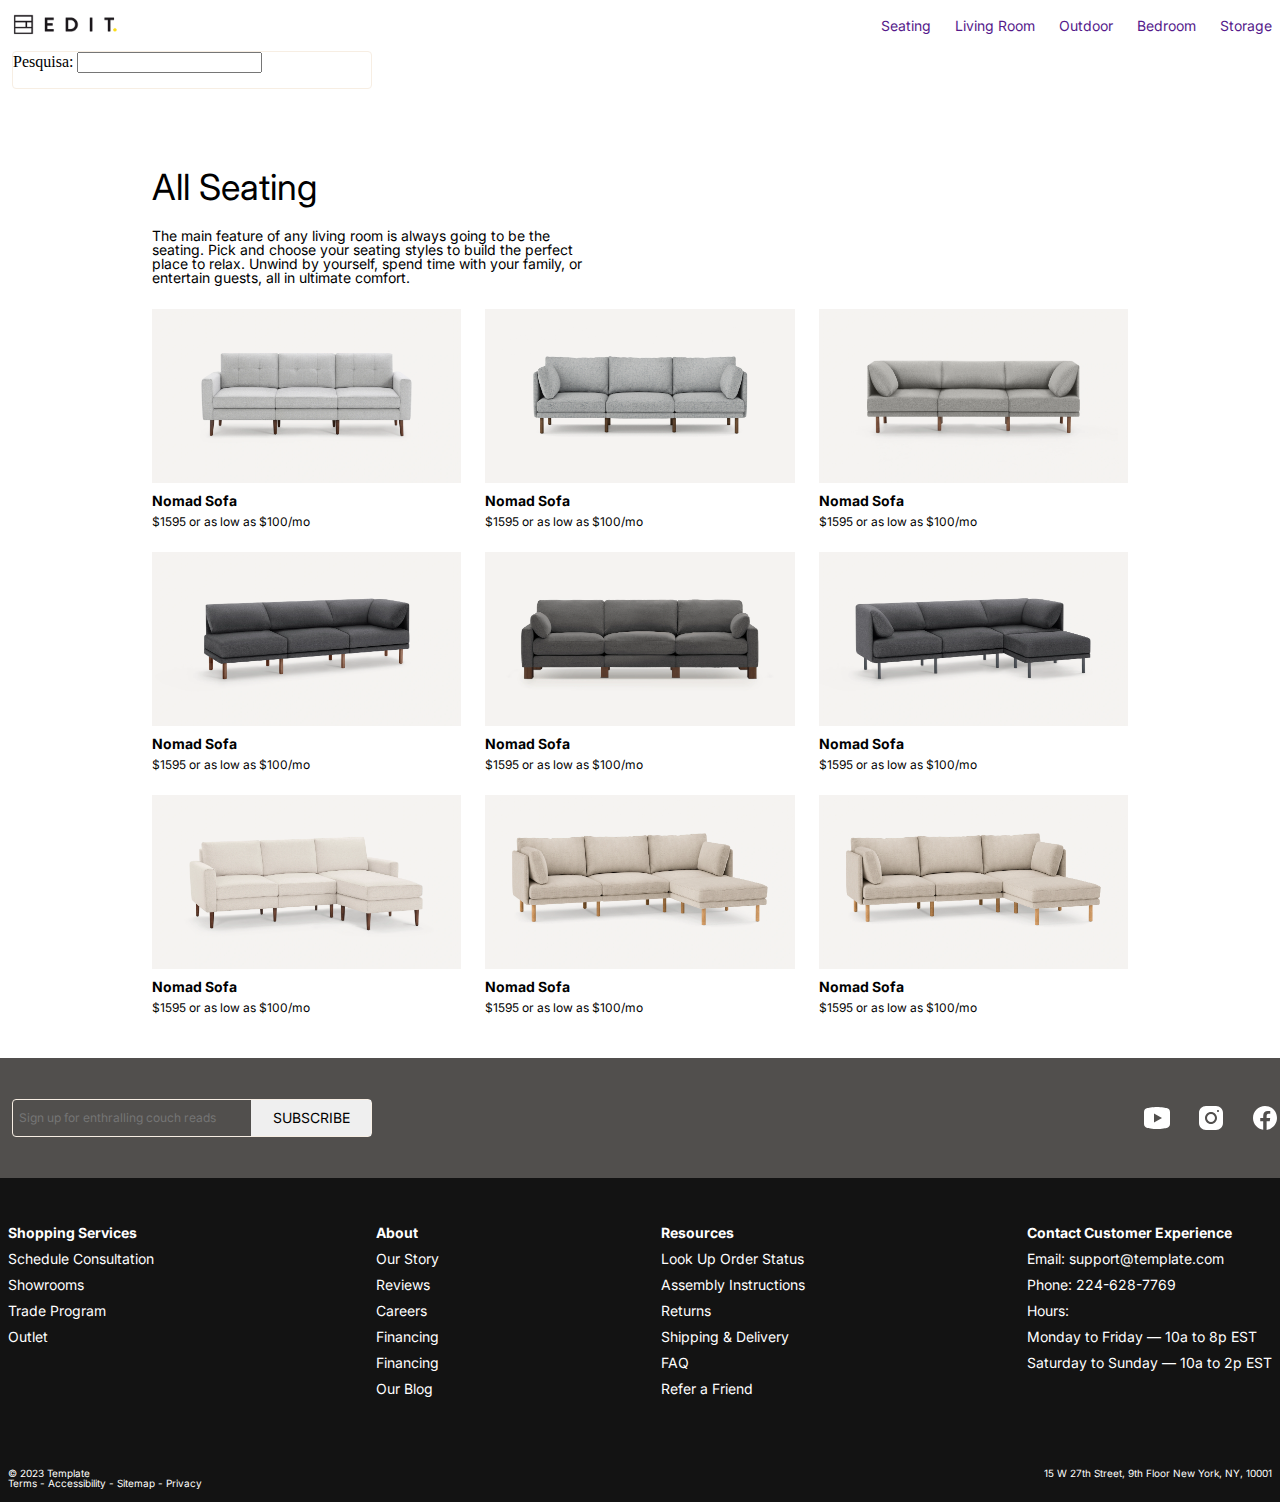
<file: 2-1-loja/allseating.html>
<!DOCTYPE html>
<html lang="en">
<head>
    <meta charset="UTF-8">
    <meta http-equiv="X-UA-Compatible" content="IE=edge">
    <meta name="viewport" content="width=device-width, initial-scale=1.0">
    <link rel="stylesheet" href="css/styles.css">
    <script src="main2.js" defer></script>
    <title>All Seating</title>
</head>
<body>
    <main>
        <nav class="nav">
            <div class="nav__logo">
                <div class="nav__logo__thumbnail">
                    <a href="http://localhost:3000/2-1-loja/">
                        <img src="assets/edit-extended-logo.png" alt="Logo">
                    </a>
                </div>
            </div>
            <div class="nav__menu">
                <ul class="nav__menu__items">
                    <li class="nav__menu__items__list">
                        <a class="nav__menu__items__list__name text" href="">Seating</a>
                        <div class="menu__item__dropdown">
                            <div class="dropdown__column">
                                <p class="dropdown__column__item bold">Shop by Category</p>
                                <p class="dropdown__column__item">Sectionals</p>
                                <p class="dropdown__column__item">Sofas</p>
                                <p class="dropdown__column__item">Loveseats</p>
                                <p class="dropdown__column__item">Accent Chairs</p>
                                <p class="dropdown__column__item">Sleepers</p>
                                <p class="dropdown__column__item">Sleep Kits</p>
                                <p class="dropdown__column__item">Ottomans</p>
                                <p class="dropdown__column__item">Seating Accessories</p>
                                <p class="dropdown__column__item">All Seating</p>
                            </div>
                            <div class="dropdown__column">
                                <p class="dropdown__column__item bold">Shop by Collection</p>
                                <p class="dropdown__column__item">Nomad Collection</p>
                                <p class="dropdown__column__item">Field Collection</p>
                                <p class="dropdown__column__item">Range Collection</p>
                                <p class="dropdown__column__item">Union Collection</p>
                                <p class="dropdown__column__item">NEW</p>
                                <p class="dropdown__column__item">Compare Collections</p>
                            </div>
                            <div class="dropdown__column">
                                <p class="dropdown__column__item bold">Shop by Upholstery</p>
                                <p class="dropdown__column__item">Performance Fabric Seating</p>
                                <p class="dropdown__column__item">Italian Leather Seating</p>
                                <p class="dropdown__column__item">Performance Velvet Seating</p>
                            </div>
                        </div>
                    </li>
                    <li class="nav__menu__items__list">
                        <a class="nav__menu__items__list__name text" href="">Living Room</a>
                        <div class="menu__item__dropdown">
                            <div class="dropdown__column">
                                <p class="dropdown__column__item bold">Living Room</p>
                                <p class="dropdown__column__item">Seating</p>
                                <p class="dropdown__column__item">Sectionals</p>
                                <p class="dropdown__column__item">Sofas</p>
                                <p class="dropdown__column__item">Accent Chairs</p>
                                <p class="dropdown__column__item">Sleepers</p>
                                <p class="dropdown__column__item">Fabric Seating</p>
                                <p class="dropdown__column__item">Leather Seating</p>
                                <p class="dropdown__column__item">Velvet Seating</p>
                                <p class="dropdown__column__item">Seating Accessories</p>
                            </div>
                            <div class="dropdown__column">
                                <p class="dropdown__column__item bold">Accessories</p>
                                <p class="dropdown__column__item">Seating Accessories</p>
                                <p class="dropdown__column__item">Throw Pillows</p>
                                <p class="dropdown__column__item">Throw Blankets</p>
                                <p class="dropdown__column__item">Trays</p>
                                <p class="dropdown__column__item">Lighting</p>
                                <p class="dropdown__column__item">Clearance</p>
                                <p class="dropdown__column__item">All Accessories</p>
                            </div>
                        </div>
                    </li>
                    <li class="nav__menu__items__list">
                        <a class="nav__menu__items__list__name text" href="">Outdoor</a>
                    </li>
                    <li class="nav__menu__items__list">
                        <a class="nav__menu__items__list__name text" href="">Bedroom</a>
                    </li>
                    <li class="nav__menu__items__list">
                        <a class="nav__menu__items__list__name text" href="">Storage</a>
                    </li>
                </ul>
            </div>
        </nav>

        <section class="seating container">
            <div class="row">
                <div class="seating__title col-lg-12">
                    <h2 class="seating__title__headline headline_2">
                        All Seating
                    </h2>
                    <p class="seating__title__subtitle text">The main feature of any living room is always going to be the seating. Pick and choose your seating styles to build the perfect place to relax. Unwind by yourself, spend time with your family, or entertain guests, all in ultimate comfort.</p>
                </div>
            </div>
            <div class="row" id="new_products">
                <div class="col-lg-4">
                    <div class="seating__thumbnail">
                        <a href="nomadsofa.html">
                            <img class="seating__thumbnail__img" src="assets/products/1/product.webp" alt="">
                            <img class="seating__thumbnail__hover" src="assets/products/1/product-hover.webp" alt="">
                        </a>
                        <p class="seating__thumbnail__text text bold">Nomad Sofa</p>
                        <p class="seating__thumbnail__text label">$1595 or as low as $100/mo</p>
                    </div>
                </div>
                <div class="col-lg-4">
                    <div class="seating__thumbnail">
                        <a href="">
                            <img class="seating__thumbnail__img" src="assets/products/2/product.webp" alt="">
                            <img class="seating__thumbnail__hover" src="assets/products/2/product-hover.webp" alt="">
                        </a>
                        <p class="seating__thumbnail__text text bold">Nomad Sofa</p>
                        <p class="seating__thumbnail__text label">$1595 or as low as $100/mo</p>
                    </div>
                </div>
                <div class="col-lg-4">
                    <div class="seating__thumbnail">
                        <a href="">
                            <img class="seating__thumbnail__img" src="assets/products/3/product.webp" alt="">
                            <img class="seating__thumbnail__hover" src="assets/products/3/product-hover.webp" alt="">
                        </a>
                        <p class="seating__thumbnail__text text bold">Nomad Sofa</p>
                        <p class="seating__thumbnail__text label">$1595 or as low as $100/mo</p>
                    </div>
                </div>
                <div class="col-lg-4">
                    <div class="seating__thumbnail">
                        <a href="">
                            <img class="seating__thumbnail__img" src="assets/products/4/product.webp" alt="">
                            <img class="seating__thumbnail__hover" src="assets/products/4/product-hover.webp" alt="">
                        </a>
                        <p class="seating__thumbnail__text text bold">Nomad Sofa</p>
                        <p class="seating__thumbnail__text label">$1595 or as low as $100/mo</p>
                    </div>
                </div>
                <div class="col-lg-4">
                    <div class="seating__thumbnail">
                        <a href="">
                            <img class="seating__thumbnail__img" src="assets/products/5/product.webp" alt="">
                            <img class="seating__thumbnail__hover" src="assets/products/5/product-hover.webp" alt="">
                        </a>
                        <p class="seating__thumbnail__text text bold">Nomad Sofa</p>
                        <p class="seating__thumbnail__text label">$1595 or as low as $100/mo</p>
                    </div>
                </div>
                <div class="col-lg-4">
                    <div class="seating__thumbnail">
                        <a href="">
                            <img class="seating__thumbnail__img" src="assets/products/6/product.webp" alt="">
                            <img class="seating__thumbnail__hover" src="assets/products/6/product-hover.webp" alt="">
                        </a>
                        <p class="seating__thumbnail__text text bold">Nomad Sofa</p>
                        <p class="seating__thumbnail__text label">$1595 or as low as $100/mo</p>
                    </div>
                </div>
                <div class="col-lg-4">
                    <div class="seating__thumbnail">
                        <a href="">
                            <img class="seating__thumbnail__img" src="assets/products/7/product.webp" alt="">
                            <img class="seating__thumbnail__hover" src="assets/products/7/product-hover.webp" alt="">
                        </a>
                        <p class="seating__thumbnail__text text bold">Nomad Sofa</p>
                        <p class="seating__thumbnail__text label">$1595 or as low as $100/mo</p>
                    </div>
                </div>
                <div class="col-lg-4">
                    <div class="seating__thumbnail">
                        <a href="">
                            <img class="seating__thumbnail__img" src="assets/products/8/product.webp" alt="">
                            <img class="seating__thumbnail__hover" src="assets/products/8/product-hover.webp" alt="">
                        </a>
                        <p class="seating__thumbnail__text text bold">Nomad Sofa</p>
                        <p class="seating__thumbnail__text label">$1595 or as low as $100/mo</p>
                    </div>
                </div>
                <div class="col-lg-4">
                    <div class="seating__thumbnail">
                        <a href="">
                            <img class="seating__thumbnail__img" src="assets/products/8/product.webp" alt="">
                            <img class="seating__thumbnail__hover" src="assets/products/8/product-hover.webp" alt="">
                        </a>
                        <p class="seating__thumbnail__text text bold">Nomad Sofa</p>
                        <p class="seating__thumbnail__text label">$1595 or as low as $100/mo</p>
                    </div>
                </div>
            </div>
        </section>

        <footer class="footer container__fluid">
            <div class="footer__items">
                <form class="footer__items__form" action="" id="newsletter">
                    <input class="footer__items__form__text label" type="email" name="email" placeholder="Sign up for enthralling couch reads">
                    <button class="footer__items__form__btn text" type="submit">SUBSCRIBE</button>
                </form>
                <div class="footer__items__icons">
                    <img src="assets/socials/icons8-youtube.svg" alt="">
                    <img src="assets/socials/icons8-instagram.svg" alt="">
                    <img src="assets/socials/icons8-facebook.svg" alt="">
                </div>
            </div>
            <div class="footer__row">
                <div class="footer__row__menu">
                    <div class="footer__row__menu__items">
                        <a class="footer__row__menu__items__text text bold" href="">Shopping Services</a>
                        <a class="footer__row__menu__items__text text" href="">Schedule Consultation</a>
                        <a class="footer__row__menu__items__text text" href="">Showrooms</a>
                        <a class="footer__row__menu__items__text text" href="">Trade Program</a>
                        <a class="footer__row__menu__items__text text" href="">Outlet</a>
                    </div>
                    <div class="footer__row__menu__items">
                        <a class="footer__row__menu__items__text text bold" href="">About</a>
                        <a class="footer__row__menu__items__text text" href="">Our Story</a>
                        <a class="footer__row__menu__items__text text" href="">Reviews</a>
                        <a class="footer__row__menu__items__text text" href="">Careers</a>
                        <a class="footer__row__menu__items__text text" href="">Financing</a>
                        <a class="footer__row__menu__items__text text" href="">Financing</a>
                        <a class="footer__row__menu__items__text text" href="">Our Blog</a>
                    </div>
                    <div class="footer__row__menu__items">
                        <a class="footer__row__menu__items__text text bold" href="">Resources</a>
                        <a class="footer__row__menu__items__text text" href="">Look Up Order Status</a>
                        <a class="footer__row__menu__items__text text" href="">Assembly Instructions</a>
                        <a class="footer__row__menu__items__text text" href="">Returns</a>
                        <a class="footer__row__menu__items__text text" href="">Shipping & Delivery</a>
                        <a class="footer__row__menu__items__text text" href="">FAQ</a>
                        <a class="footer__row__menu__items__text text" href="">Refer a Friend</a> 
                    </div>
                    <div class="footer__row__menu__items">
                        <a class="footer__row__menu__items__text text bold" href="">Contact Customer Experience</a>
                        <a class="footer__row__menu__items__text text" href="">Email: support@template.com</a>
                        <a class="footer__row__menu__items__text text" href="">Phone: 224-628-7769</a>
                        <p class="footer__row__menu__items__text text">Hours:</p>
                        <p class="footer__row__menu__items__text text">Monday to Friday — 10a to 8p EST</p>
                        <p class="footer__row__menu__items__text text">Saturday to Sunday — 10a to 2p EST</p>
                    </div>
                </div>
                <div class="footer__row__terms">
                    <div class="footer__row__terms__copyright">
                        <p class="smalltext">© 2023 Template<br>
                           Terms - Accessibility - Sitemap - Privacy</p>
                    </div>
                    <div class="footer__row__terms__address">
                        <p class="smalltext">15 W 27th Street, 9th Floor New York, NY, 10001</p>
                    </div>
                </div>
            </div>
        </footer>
    </main>
</body>
</html>
</file>
<file: 2-1-loja/css/styles.css>
@import url("https://fonts.googleapis.com/css2?family=Inter&display=swap");
@import url("https://fonts.googleapis.com/css2?family=Inter&display=swap");
@import url("https://fonts.googleapis.com/css2?family=Inter&display=swap");
@import url("https://fonts.googleapis.com/css2?family=Inter&display=swap");
@import url("https://fonts.googleapis.com/css2?family=Inter&display=swap");
@import url("https://fonts.googleapis.com/css2?family=Inter&display=swap");
@import url("https://fonts.googleapis.com/css2?family=Inter&display=swap");
@import url("https://fonts.googleapis.com/css2?family=Inter&display=swap");
@import url("https://fonts.googleapis.com/css2?family=Inter&display=swap");
@import url("https://fonts.googleapis.com/css2?family=Inter&display=swap");
@import url("https://fonts.googleapis.com/css2?family=Inter&display=swap");
@import url("https://fonts.googleapis.com/css2?family=Inter&display=swap");
@import url("https://fonts.googleapis.com/css2?family=Inter&display=swap");
@import url("https://fonts.googleapis.com/css2?family=Inter&display=swap");
@import url("https://fonts.googleapis.com/css2?family=Inter&display=swap");
@import url("https://fonts.googleapis.com/css2?family=Inter&display=swap");
@import url("https://fonts.googleapis.com/css2?family=Inter&display=swap");
html, body, div, span, applet, object, iframe,
h1, h2, h3, h4, h5, h6, p, blockquote, pre,
a, abbr, acronym, address, big, cite, code,
del, dfn, em, img, ins, kbd, q, s, samp,
small, strike, strong, sub, sup, tt, var,
b, u, i, center,
dl, dt, dd, ol, ul, li,
fieldset, form, label, legend,
table, caption, tbody, tfoot, thead, tr, th, td,
article, aside, canvas, details, embed,
figure, figcaption, footer, header, hgroup,
menu, nav, output, ruby, section, summary,
time, mark, audio, video {
  margin: 0;
  padding: 0;
  border: 0;
  font-size: 100%;
  font: inherit;
  vertical-align: baseline;
}

/* HTML5 display-role reset for older browsers */
article, aside, details, figcaption, figure,
footer, header, hgroup, menu, nav, section {
  display: block;
}

body {
  line-height: 1;
}

ol, ul {
  list-style: none;
}

blockquote, q {
  quotes: none;
}

blockquote:before, blockquote:after,
q:before, q:after {
  content: "";
  content: none;
}

table {
  border-collapse: collapse;
  border-spacing: 0;
}

.container {
  max-width: 1000px;
  margin: 0 auto;
}

.container__fluid {
  width: 100%;
  background-color: #F7EEE3;
}

[class*=col-] {
  box-sizing: border-box;
  padding: 8px;
}

.row {
  margin: 8px auto;
  display: flex;
  flex-wrap: wrap;
  justify-content: center;
  gap: 8px;
}

.col-lg-1 {
  width: calc(8.3333333333% - 8px);
}

.col-lg-2 {
  width: calc(16.6666666667% - 8px);
}

.col-lg-3 {
  width: calc(25% - 8px);
}

.col-lg-4 {
  width: calc(33.3333333333% - 8px);
}

.col-lg-5 {
  width: calc(41.6666666667% - 8px);
}

.col-lg-6 {
  width: calc(50% - 8px);
}

.col-lg-7 {
  width: calc(58.3333333333% - 8px);
}

.col-lg-8 {
  width: calc(66.6666666667% - 8px);
}

.col-lg-9 {
  width: calc(75% - 8px);
}

.col-lg-10 {
  width: calc(83.3333333333% - 8px);
}

.col-lg-11 {
  width: calc(91.6666666667% - 8px);
}

.col-lg-12 {
  width: calc(100% - 8px);
}

@media screen and (max-width: 1024px) {
  .col-lg-6 {
    width: calc(100% - 8px);
  }
  .col-lg-7 {
    width: calc(100% - 8px);
  }
  .col-lg-8 {
    width: calc(100% - 8px);
  }
  .col-lg-9 {
    width: calc(100% - 8px);
  }
  .col-lg-10 {
    width: calc(100% - 8px);
  }
  .col-lg-11 {
    width: calc(100% - 8px);
  }
  .col-lg-12 {
    width: calc(100% - 8px);
  }
}
@media screen and (max-width: 768px) {
  .col-lg-1 {
    width: calc(100% - 8px);
  }
  .col-lg-2 {
    width: calc(100% - 8px);
  }
  .col-lg-3 {
    width: calc(100% - 8px);
  }
  .col-lg-4 {
    width: calc(100% - 8px);
  }
  .col-lg-5 {
    width: calc(100% - 8px);
  }
  .col-lg-6 {
    width: calc(100% - 8px);
  }
  .col-lg-7 {
    width: calc(100% - 8px);
  }
  .col-lg-8 {
    width: calc(100% - 8px);
  }
  .col-lg-9 {
    width: calc(100% - 8px);
  }
  .col-lg-10 {
    width: calc(100% - 8px);
  }
  .col-lg-11 {
    width: calc(100% - 8px);
  }
  .col-lg-12 {
    width: calc(100% - 8px);
  }
}
.headline {
  font-size: 36px;
  font-family: "Inter", sans-serif;
  text-align: center;
  padding: 36px 0px 12px;
}

.headline_2 {
  font-size: 36px;
  font-family: "Inter", sans-serif;
  text-align: start;
  padding: 36px 0px 12px;
}

.mediumtext {
  font-size: 28px;
  font-family: "Inter", sans-serif;
}

.body {
  font-size: 20px;
  font-family: "Inter", sans-serif;
}

.body_2 {
  font-size: 16px;
  font-family: "Inter", sans-serif;
}

.text {
  font-size: 14px;
  font-family: "Inter", sans-serif;
}

.label {
  font-size: 12px;
  font-family: "Inter", sans-serif;
}

.smalltext {
  font-size: 10px;
  font-family: "Inter", sans-serif;
}

.bold {
  font-weight: bold;
}

.headline {
  font-size: 36px;
  font-family: "Inter", sans-serif;
  text-align: center;
  padding: 36px 0px 12px;
}

.headline_2 {
  font-size: 36px;
  font-family: "Inter", sans-serif;
  text-align: start;
  padding: 36px 0px 12px;
}

.mediumtext {
  font-size: 28px;
  font-family: "Inter", sans-serif;
}

.body {
  font-size: 20px;
  font-family: "Inter", sans-serif;
}

.body_2 {
  font-size: 16px;
  font-family: "Inter", sans-serif;
}

.text {
  font-size: 14px;
  font-family: "Inter", sans-serif;
}

.label {
  font-size: 12px;
  font-family: "Inter", sans-serif;
}

.smalltext {
  font-size: 10px;
  font-family: "Inter", sans-serif;
}

.bold {
  font-weight: bold;
}

button {
  cursor: pointer;
}

.button {
  background: #FCED70;
  width: 140px;
  height: 44px;
  border: none;
  border-radius: 4px;
  padding: 12px;
}

.headline {
  font-size: 36px;
  font-family: "Inter", sans-serif;
  text-align: center;
  padding: 36px 0px 12px;
}

.headline_2 {
  font-size: 36px;
  font-family: "Inter", sans-serif;
  text-align: start;
  padding: 36px 0px 12px;
}

.mediumtext {
  font-size: 28px;
  font-family: "Inter", sans-serif;
}

.body {
  font-size: 20px;
  font-family: "Inter", sans-serif;
}

.body_2 {
  font-size: 16px;
  font-family: "Inter", sans-serif;
}

.text {
  font-size: 14px;
  font-family: "Inter", sans-serif;
}

.label {
  font-size: 12px;
  font-family: "Inter", sans-serif;
}

.smalltext {
  font-size: 10px;
  font-family: "Inter", sans-serif;
}

.bold {
  font-weight: bold;
}

.nav {
  display: flex;
  flex-direction: row;
  align-items: center;
  justify-content: space-between;
}
.nav__logo {
  margin-left: 8px;
}
.nav__logo__thumbnail img {
  height: 48px;
}
.nav__menu {
  margin-right: 8px;
}
.nav__menu__items {
  list-style: none;
  display: flex;
  flex-direction: row;
  gap: 24px;
}
.nav__menu__items__list {
  position: relative;
}
.nav__menu__items__list__name {
  text-decoration: none;
}

.menu__item__dropdown {
  display: none;
}

.nav__menu__items__list__name:hover .menu__item__dropdown {
  display: block;
}

.headline {
  font-size: 36px;
  font-family: "Inter", sans-serif;
  text-align: center;
  padding: 36px 0px 12px;
}

.headline_2 {
  font-size: 36px;
  font-family: "Inter", sans-serif;
  text-align: start;
  padding: 36px 0px 12px;
}

.mediumtext {
  font-size: 28px;
  font-family: "Inter", sans-serif;
}

.body {
  font-size: 20px;
  font-family: "Inter", sans-serif;
}

.body_2 {
  font-size: 16px;
  font-family: "Inter", sans-serif;
}

.text {
  font-size: 14px;
  font-family: "Inter", sans-serif;
}

.label {
  font-size: 12px;
  font-family: "Inter", sans-serif;
}

.smalltext {
  font-size: 10px;
  font-family: "Inter", sans-serif;
}

.bold {
  font-weight: bold;
}

.splash {
  position: relative;
  aspect-ratio: 16/9;
}
.splash img {
  width: 100%;
  height: 100%;
  position: absolute;
  -o-object-fit: cover;
     object-fit: cover;
}
.splash__group {
  position: absolute;
  top: 70px;
  left: 70px;
  bottom: inherit;
  display: inline-block;
}
.splash__group__text {
  font-size: 28px;
  font-family: "Inter", sans-serif;
  color: white;
  margin: 0px 0px 10px;
}

@media screen and (max-width: 768px) {
  .splash {
    aspect-ratio: 1;
  }
  .splash__group {
    top: inherit;
    bottom: 70px;
  }
}
.headline {
  font-size: 36px;
  font-family: "Inter", sans-serif;
  text-align: center;
  padding: 36px 0px 12px;
}

.headline_2 {
  font-size: 36px;
  font-family: "Inter", sans-serif;
  text-align: start;
  padding: 36px 0px 12px;
}

.mediumtext {
  font-size: 28px;
  font-family: "Inter", sans-serif;
}

.body {
  font-size: 20px;
  font-family: "Inter", sans-serif;
}

.body_2 {
  font-size: 16px;
  font-family: "Inter", sans-serif;
}

.text {
  font-size: 14px;
  font-family: "Inter", sans-serif;
}

.label {
  font-size: 12px;
  font-family: "Inter", sans-serif;
}

.smalltext {
  font-size: 10px;
  font-family: "Inter", sans-serif;
}

.bold {
  font-weight: bold;
}

.categories {
  margin: 36px auto;
}
.categories__col__thumbnail {
  position: relative;
}
.categories__col__thumbnail img {
  width: 100%;
  -o-object-fit: cover;
     object-fit: cover;
  aspect-ratio: 16/9;
}
.categories__col__thumbnail__text {
  position: absolute;
  bottom: 10px;
  left: 10px;
}

.aditional__info {
  min-height: 256px;
  margin: 36px auto;
  display: flex;
}
.aditional__info__row {
  flex-direction: row;
  align-items: center;
  gap: 24px;
}
.aditional__info__group {
  max-width: 308px;
  min-height: 90px;
  display: flex;
  flex-direction: row;
  align-items: center;
  gap: 16px;
}
.aditional__info__group__img {
  width: 60%;
}
.aditional__info__group__text {
  font-size: 12px;
  font-family: "Inter", sans-serif;
}

@media screen and (max-width: 768px) {
  .aditional__info {
    min-height: 360px;
  }
  .aditional__info .row {
    flex-direction: column;
    gap: 40px;
  }
  .aditional__info__group {
    max-width: 312px;
  }
}
.headline {
  font-size: 36px;
  font-family: "Inter", sans-serif;
  text-align: center;
  padding: 36px 0px 12px;
}

.headline_2 {
  font-size: 36px;
  font-family: "Inter", sans-serif;
  text-align: start;
  padding: 36px 0px 12px;
}

.mediumtext {
  font-size: 28px;
  font-family: "Inter", sans-serif;
}

.body {
  font-size: 20px;
  font-family: "Inter", sans-serif;
}

.body_2 {
  font-size: 16px;
  font-family: "Inter", sans-serif;
}

.text {
  font-size: 14px;
  font-family: "Inter", sans-serif;
}

.label {
  font-size: 12px;
  font-family: "Inter", sans-serif;
}

.smalltext {
  font-size: 10px;
  font-family: "Inter", sans-serif;
}

.bold {
  font-weight: bold;
}

.collections {
  margin: 36px auto;
}
.collections__thumbnail {
  position: relative;
}
.collections__thumbnail img {
  width: 100%;
  height: 360px;
  -o-object-fit: cover;
     object-fit: cover;
}
.collections__thumbnail__text {
  position: absolute;
  bottom: 10px;
  right: 10px;
  color: white;
}

.headline {
  font-size: 36px;
  font-family: "Inter", sans-serif;
  text-align: center;
  padding: 36px 0px 12px;
}

.headline_2 {
  font-size: 36px;
  font-family: "Inter", sans-serif;
  text-align: start;
  padding: 36px 0px 12px;
}

.mediumtext {
  font-size: 28px;
  font-family: "Inter", sans-serif;
}

.body {
  font-size: 20px;
  font-family: "Inter", sans-serif;
}

.body_2 {
  font-size: 16px;
  font-family: "Inter", sans-serif;
}

.text {
  font-size: 14px;
  font-family: "Inter", sans-serif;
}

.label {
  font-size: 12px;
  font-family: "Inter", sans-serif;
}

.smalltext {
  font-size: 10px;
  font-family: "Inter", sans-serif;
}

.bold {
  font-weight: bold;
}

.nomad {
  margin: 36px auto;
  min-height: 700px;
  display: flex;
  flex-wrap: wrap;
  position: relative;
}
.nomad__group {
  position: absolute;
  left: 150px;
  top: 100px;
  width: 276px;
  display: inline-grid;
  gap: 24px;
}
.nomad__group__title {
  text-decoration: underline;
  letter-spacing: 8px;
  font-weight: bolder;
  font-style: italic;
}
.nomad__group__text {
  font-size: 20px;
  line-height: 1.8;
  font-style: italic;
}
.nomad__group__link {
  text-decoration: none;
  font-weight: bolder;
}
.nomad__img {
  position: absolute;
  right: 0;
}

.bold {
  font-weight: bolder;
}

.headline {
  font-size: 36px;
  font-family: "Inter", sans-serif;
  text-align: center;
  padding: 36px 0px 12px;
}

.headline_2 {
  font-size: 36px;
  font-family: "Inter", sans-serif;
  text-align: start;
  padding: 36px 0px 12px;
}

.mediumtext {
  font-size: 28px;
  font-family: "Inter", sans-serif;
}

.body {
  font-size: 20px;
  font-family: "Inter", sans-serif;
}

.body_2 {
  font-size: 16px;
  font-family: "Inter", sans-serif;
}

.text {
  font-size: 14px;
  font-family: "Inter", sans-serif;
}

.label {
  font-size: 12px;
  font-family: "Inter", sans-serif;
}

.smalltext {
  font-size: 10px;
  font-family: "Inter", sans-serif;
}

.bold {
  font-weight: bold;
}

.carousel__overflow {
  margin: 8px auto;
  display: flex;
  justify-content: space-between;
  gap: 8px;
  overflow: hidden;
  overflow-x: scroll;
}
.carousel__thumbnail {
  width: 300px;
  border-radius: 4px;
  -o-object-fit: cover;
     object-fit: cover;
}

.headline {
  font-size: 36px;
  font-family: "Inter", sans-serif;
  text-align: center;
  padding: 36px 0px 12px;
}

.headline_2 {
  font-size: 36px;
  font-family: "Inter", sans-serif;
  text-align: start;
  padding: 36px 0px 12px;
}

.mediumtext {
  font-size: 28px;
  font-family: "Inter", sans-serif;
}

.body {
  font-size: 20px;
  font-family: "Inter", sans-serif;
}

.body_2 {
  font-size: 16px;
  font-family: "Inter", sans-serif;
}

.text {
  font-size: 14px;
  font-family: "Inter", sans-serif;
}

.label {
  font-size: 12px;
  font-family: "Inter", sans-serif;
}

.smalltext {
  font-size: 10px;
  font-family: "Inter", sans-serif;
}

.bold {
  font-weight: bold;
}

.video-1 {
  margin: 36px auto;
}
.video-1__size {
  width: 100%;
  margin: 24px auto;
}
.video-1__btn {
  display: flex;
  justify-content: center;
}

.headline {
  font-size: 36px;
  font-family: "Inter", sans-serif;
  text-align: center;
  padding: 36px 0px 12px;
}

.headline_2 {
  font-size: 36px;
  font-family: "Inter", sans-serif;
  text-align: start;
  padding: 36px 0px 12px;
}

.mediumtext {
  font-size: 28px;
  font-family: "Inter", sans-serif;
}

.body {
  font-size: 20px;
  font-family: "Inter", sans-serif;
}

.body_2 {
  font-size: 16px;
  font-family: "Inter", sans-serif;
}

.text {
  font-size: 14px;
  font-family: "Inter", sans-serif;
}

.label {
  font-size: 12px;
  font-family: "Inter", sans-serif;
}

.smalltext {
  font-size: 10px;
  font-family: "Inter", sans-serif;
}

.bold {
  font-weight: bold;
}

.footer__items {
  min-height: 120px;
  background: #514F4D;
  display: flex;
  flex-direction: row;
  justify-content: space-between;
  align-items: center;
}
.footer__items__form {
  display: flex;
  flex-direction: row;
  justify-content: space-between;
  align-items: center;
}
.footer__items__form__text {
  width: 100%;
  height: 100%;
  margin-left: 4px;
  border: none;
  background: none;
}
.footer__items__form__btn {
  height: 100%;
  width: 50%;
  border: none;
  color: black;
}
.footer__items__icons {
  display: flex;
  gap: 24px;
}
.footer__row {
  min-height: 324px;
  background: #131313;
  display: flex;
  flex-direction: column;
  gap: 24px;
}
.footer__row__menu {
  margin: 48px 8px;
  display: flex;
  flex-direction: row;
  justify-content: space-between;
}
.footer__row__menu__items {
  display: flex;
  flex-direction: column;
  gap: 12px;
}
.footer__row__menu__items__text {
  color: white;
  text-decoration: none;
}
.footer__row__terms {
  margin: 0px 8px;
  display: flex;
  flex-direction: row;
  justify-content: space-between;
  color: white;
}

form {
  margin-left: 12px;
  width: 360px;
  height: 38px;
  box-sizing: border-box;
  border: 1.5px solid #F7EEE3;
  border-radius: 4px;
}

.headline {
  font-size: 36px;
  font-family: "Inter", sans-serif;
  text-align: center;
  padding: 36px 0px 12px;
}

.headline_2 {
  font-size: 36px;
  font-family: "Inter", sans-serif;
  text-align: start;
  padding: 36px 0px 12px;
}

.mediumtext {
  font-size: 28px;
  font-family: "Inter", sans-serif;
}

.body {
  font-size: 20px;
  font-family: "Inter", sans-serif;
}

.body_2 {
  font-size: 16px;
  font-family: "Inter", sans-serif;
}

.text {
  font-size: 14px;
  font-family: "Inter", sans-serif;
}

.label {
  font-size: 12px;
  font-family: "Inter", sans-serif;
}

.smalltext {
  font-size: 10px;
  font-family: "Inter", sans-serif;
}

.bold {
  font-weight: bold;
}

.seating {
  margin: 36px auto;
}
.seating__title {
  display: flex;
  flex-direction: column;
  gap: 12px;
}
.seating__title__subtitle {
  max-width: 440px;
}
.seating__thumbnail {
  display: flex;
  flex-direction: column;
  gap: 8px;
  position: relative;
  float: left;
}
.seating__thumbnail__img {
  width: 100%;
}
.seating__thumbnail__hover {
  width: 100%;
  position: absolute;
  top: 0;
  left: 0;
  display: none;
}

.seating__thumbnail:hover .seating__thumbnail__hover {
  display: block;
}

.headline {
  font-size: 36px;
  font-family: "Inter", sans-serif;
  text-align: center;
  padding: 36px 0px 12px;
}

.headline_2 {
  font-size: 36px;
  font-family: "Inter", sans-serif;
  text-align: start;
  padding: 36px 0px 12px;
}

.mediumtext {
  font-size: 28px;
  font-family: "Inter", sans-serif;
}

.body {
  font-size: 20px;
  font-family: "Inter", sans-serif;
}

.body_2 {
  font-size: 16px;
  font-family: "Inter", sans-serif;
}

.text {
  font-size: 14px;
  font-family: "Inter", sans-serif;
}

.label {
  font-size: 12px;
  font-family: "Inter", sans-serif;
}

.smalltext {
  font-size: 10px;
  font-family: "Inter", sans-serif;
}

.bold {
  font-weight: bold;
}

.product {
  margin: 36px auto;
}
.product__images {
  display: flex;
  flex-direction: column;
  gap: 8px;
}
.product__images__thumbnail img {
  width: 100%;
}
.product__images__others {
  display: flex;
  flex-direction: row;
  gap: 8px;
}
.product__images__others img {
  background: #E8E8E8;
  width: 100px;
  height: 60px;
  border: none;
}
.product__description {
  display: flex;
  flex-direction: column;
  gap: 24px;
}
.product__description__title {
  display: flex;
  flex-direction: column;
  gap: 8px;
}
.product__description__style {
  display: flex;
  flex-direction: row;
  justify-content: space-between;
}
.product__description__upgrade {
  display: flex;
  flex-direction: column;
  gap: 8px;
}
.product__description__upgrade__text {
  color: #9C9C9C;
}
.product__description__btn {
  display: flex;
  flex-direction: row;
  justify-content: flex-end;
}

.headline {
  font-size: 36px;
  font-family: "Inter", sans-serif;
  text-align: center;
  padding: 36px 0px 12px;
}

.headline_2 {
  font-size: 36px;
  font-family: "Inter", sans-serif;
  text-align: start;
  padding: 36px 0px 12px;
}

.mediumtext {
  font-size: 28px;
  font-family: "Inter", sans-serif;
}

.body {
  font-size: 20px;
  font-family: "Inter", sans-serif;
}

.body_2 {
  font-size: 16px;
  font-family: "Inter", sans-serif;
}

.text {
  font-size: 14px;
  font-family: "Inter", sans-serif;
}

.label {
  font-size: 12px;
  font-family: "Inter", sans-serif;
}

.smalltext {
  font-size: 10px;
  font-family: "Inter", sans-serif;
}

.bold {
  font-weight: bold;
}

.dimension {
  margin: 36px auto;
}
.dimension__table {
  border-collapse: collapse;
  width: 100%;
  text-align: left;
}
.dimension__table__text {
  color: #9C9C9C;
}
.dimension__table td {
  border-bottom: 1px solid gainsboro;
  padding: 12px 0;
  width: 60%;
}
.dimension__thumbnail {
  display: flex;
  align-items: center;
}
.dimension__thumbnail img {
  width: 100%;
}

.headline {
  font-size: 36px;
  font-family: "Inter", sans-serif;
  text-align: center;
  padding: 36px 0px 12px;
}

.headline_2 {
  font-size: 36px;
  font-family: "Inter", sans-serif;
  text-align: start;
  padding: 36px 0px 12px;
}

.mediumtext {
  font-size: 28px;
  font-family: "Inter", sans-serif;
}

.body {
  font-size: 20px;
  font-family: "Inter", sans-serif;
}

.body_2 {
  font-size: 16px;
  font-family: "Inter", sans-serif;
}

.text {
  font-size: 14px;
  font-family: "Inter", sans-serif;
}

.label {
  font-size: 12px;
  font-family: "Inter", sans-serif;
}

.smalltext {
  font-size: 10px;
  font-family: "Inter", sans-serif;
}

.bold {
  font-weight: bold;
}

.about {
  margin: 36px auto;
}
.about__col {
  display: flex;
  flex-direction: column;
  gap: 12px;
}

.headline {
  font-size: 36px;
  font-family: "Inter", sans-serif;
  text-align: center;
  padding: 36px 0px 12px;
}

.headline_2 {
  font-size: 36px;
  font-family: "Inter", sans-serif;
  text-align: start;
  padding: 36px 0px 12px;
}

.mediumtext {
  font-size: 28px;
  font-family: "Inter", sans-serif;
}

.body {
  font-size: 20px;
  font-family: "Inter", sans-serif;
}

.body_2 {
  font-size: 16px;
  font-family: "Inter", sans-serif;
}

.text {
  font-size: 14px;
  font-family: "Inter", sans-serif;
}

.label {
  font-size: 12px;
  font-family: "Inter", sans-serif;
}

.smalltext {
  font-size: 10px;
  font-family: "Inter", sans-serif;
}

.bold {
  font-weight: bold;
}

.features {
  margin: 36px auto;
}
.features__thumbnail {
  display: flex;
  flex-direction: column;
  align-items: center;
}
.features__thumbnail__img {
  width: 100%;
}

.headline {
  font-size: 36px;
  font-family: "Inter", sans-serif;
  text-align: center;
  padding: 36px 0px 12px;
}

.headline_2 {
  font-size: 36px;
  font-family: "Inter", sans-serif;
  text-align: start;
  padding: 36px 0px 12px;
}

.mediumtext {
  font-size: 28px;
  font-family: "Inter", sans-serif;
}

.body {
  font-size: 20px;
  font-family: "Inter", sans-serif;
}

.body_2 {
  font-size: 16px;
  font-family: "Inter", sans-serif;
}

.text {
  font-size: 14px;
  font-family: "Inter", sans-serif;
}

.label {
  font-size: 12px;
  font-family: "Inter", sans-serif;
}

.smalltext {
  font-size: 10px;
  font-family: "Inter", sans-serif;
}

.bold {
  font-weight: bold;
}

.video {
  margin: 36px auto;
}
.video__thumbnail {
  overflow: hidden;
  position: relative;
  display: flex;
  justify-content: center;
}
.video__description {
  display: flex;
  flex-direction: column;
  gap: 12px;
}
.video__description__cols {
  display: flex;
  flex-direction: row;
  gap: 8px;
  padding-top: 12px;
}
.video__description__cols__text {
  display: flex;
  flex-direction: column;
  gap: 8px;
}

.headline {
  font-size: 36px;
  font-family: "Inter", sans-serif;
  text-align: center;
  padding: 36px 0px 12px;
}

.headline_2 {
  font-size: 36px;
  font-family: "Inter", sans-serif;
  text-align: start;
  padding: 36px 0px 12px;
}

.mediumtext {
  font-size: 28px;
  font-family: "Inter", sans-serif;
}

.body {
  font-size: 20px;
  font-family: "Inter", sans-serif;
}

.body_2 {
  font-size: 16px;
  font-family: "Inter", sans-serif;
}

.text {
  font-size: 14px;
  font-family: "Inter", sans-serif;
}

.label {
  font-size: 12px;
  font-family: "Inter", sans-serif;
}

.smalltext {
  font-size: 10px;
  font-family: "Inter", sans-serif;
}

.bold {
  font-weight: bold;
}

.recommended {
  margin: 36px auto;
}
.recommended__title {
  display: flex;
  flex-direction: column;
  gap: 12px;
}
.recommended__title__subtitle {
  max-width: 440px;
}
.recommended__thumbnail {
  display: flex;
  flex-direction: column;
  gap: 8px;
  position: relative;
  float: left;
}
.recommended__thumbnail__img {
  width: 100%;
}
.recommended__thumbnail__hover {
  width: 100%;
  position: absolute;
  top: 0;
  left: 0;
  display: none;
}

.recommended__thumbnail:hover .recommended__thumbnail__hover {
  display: block;
}/*# sourceMappingURL=styles.css.map */
</file>
